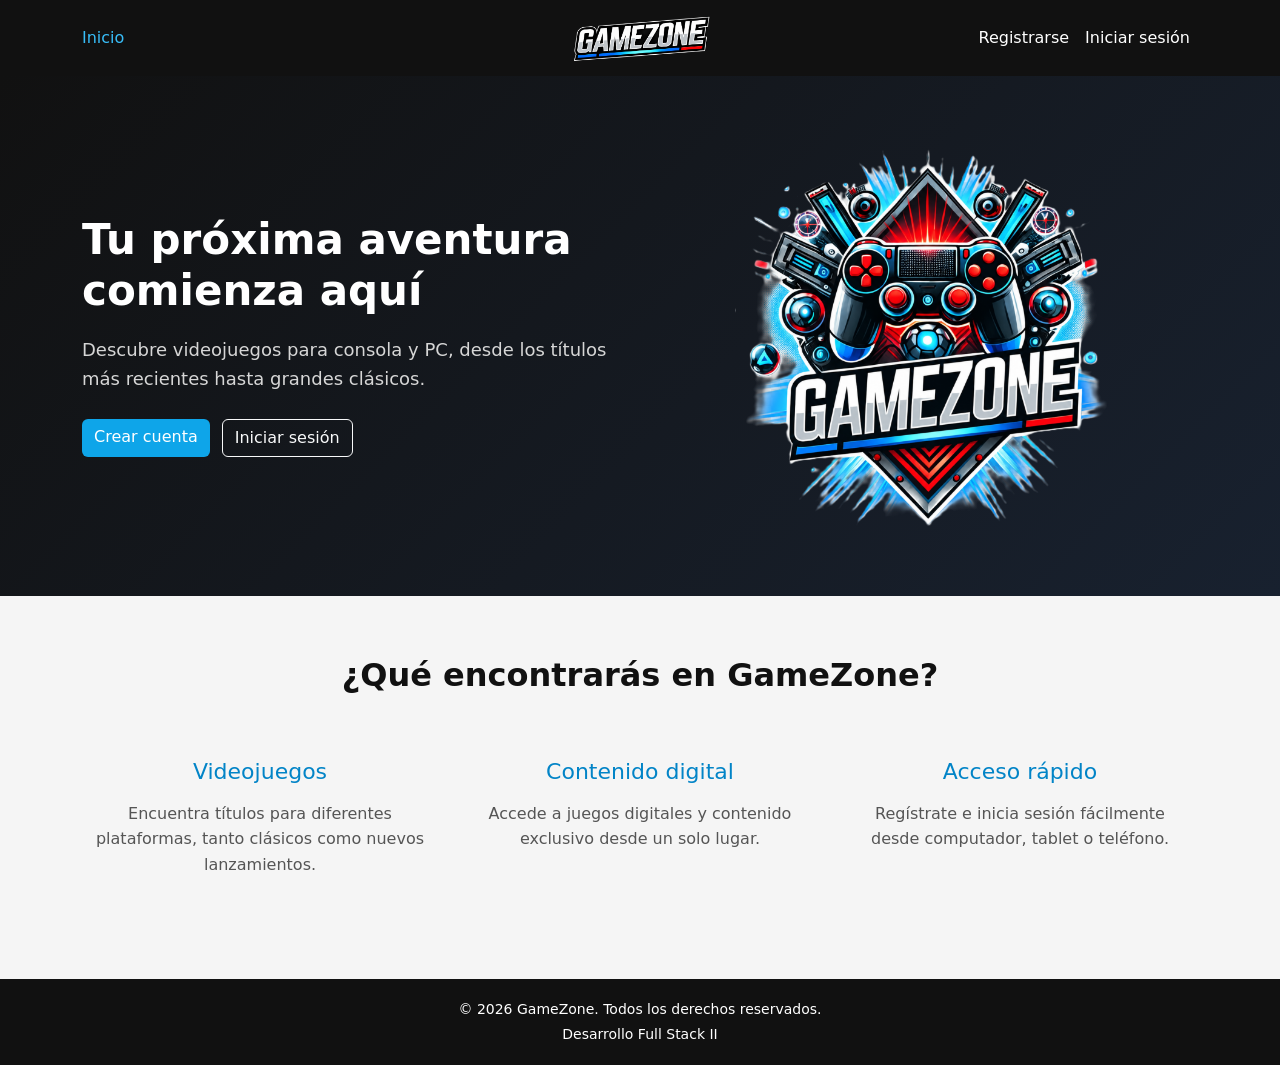
<file: index.html>
<!doctype html>
<html lang="es">
  <head>
    <meta charset="UTF-8" />

    <meta name="viewport" content="width=device-width, initial-scale=1.0" />

    <title>GameZone | Inicio</title>
    <link rel="icon" type="image/png" href="assets/img/logo_sin_letras.png" />
    <link
      href="https://cdn.jsdelivr.net/npm/bootstrap@5.3.8/dist/css/bootstrap.min.css"
      rel="stylesheet"
    />

    <link rel="stylesheet" href="css/style.css" />
  </head>

  <body>
    <header>
      <nav class="navbar navbar-expand-lg navbar-dark navbar-gamezone">
        <div class="container navbar-contenido">
          <!-- A la izquierda -->
          <div class="navbar-izquierda">
            <a class="nav-link active" href="index.html">Inicio</a>
          </div>

          <!-- Centro -->
          <a
            class="navbar-brand d-flex align-items-center navbar-logo"
            href="index.html"
          >
            <img
              src="assets/img/gamezone_letras.png"
              alt="GameZone"
              class="logo-letras"
            />
          </a>

          <!-- Botón para celular -->
          <button
            class="navbar-toggler"
            type="button"
            data-bs-toggle="collapse"
            data-bs-target="#menuPrincipal"
            aria-controls="menuPrincipal"
            aria-expanded="false"
            aria-label="Abrir menú"
          >
            <span class="navbar-toggler-icon"></span>
          </button>

          <!-- A la derecha -->
          <div
            class="collapse navbar-collapse navbar-derecha"
            id="menuPrincipal"
          >
            <ul class="navbar-nav">
              <li class="nav-item">
                <a class="nav-link" href="registro.html"> Registrarse </a>
              </li>

              <li class="nav-item">
                <a class="nav-link" href="login.html"> Iniciar sesión </a>
              </li>
            </ul>
          </div>
        </div>
      </nav>
    </header>

    <main>
      <!-- Sección principal -->
      <section class="seccion-principal">
        <div class="container">
          <div class="row align-items-center">
            <div class="col-lg-6">
              <h1>Tu próxima aventura comienza aquí</h1>

              <p>
                Descubre videojuegos para consola y PC, desde los títulos más
                recientes hasta grandes clásicos.
              </p>

              <div class="botones-principales">
                <a href="registro.html" class="btn btn-gamezone">
                  Crear cuenta
                </a>

                <a href="login.html" class="btn btn-outline-light">
                  Iniciar sesión
                </a>
              </div>
            </div>

            <div class="col-lg-6 text-center">
              <img
                src="assets/img/logo_completo.png"
                alt="Logo de GameZone"
                class="imagen-principal"
              />
            </div>
          </div>
        </div>
      </section>

      <!-- Sección de características -->
      <section class="caracteristicas-gamezone">
        <div class="container">
          <h2 class="text-center">¿Qué encontrarás en GameZone?</h2>

          <div class="row">
            <article class="col-md-4 text-center tarjeta-caract">
              <h3>Videojuegos</h3>
              <p>
                Encuentra títulos para diferentes plataformas, tanto clásicos
                como nuevos lanzamientos.
              </p>
            </article>

            <article class="col-md-4 text-center tarjeta-caract">
              <h3>Contenido digital</h3>
              <p>
                Accede a juegos digitales y contenido exclusivo desde un solo
                lugar.
              </p>
            </article>

            <article class="tarjeta-caract col-md-4 text-center">
              <h3>Acceso rápido</h3>
              <p>
                Regístrate e inicia sesión fácilmente desde computador, tablet o
                teléfono.
              </p>
            </article>
          </div>
        </div>
      </section>
    </main>
    <footer class="footer-gamezone">
      <div class="container text-center">
        <p class="mb-1">© 2026 GameZone. Todos los derechos reservados.</p>

        <p class="mb-0">Desarrollo Full Stack II</p>
      </div>
    </footer>

    <script src="https://cdn.jsdelivr.net/npm/bootstrap@5.3.8/dist/js/bootstrap.bundle.min.js"></script>
  </body>
</html>
</file>
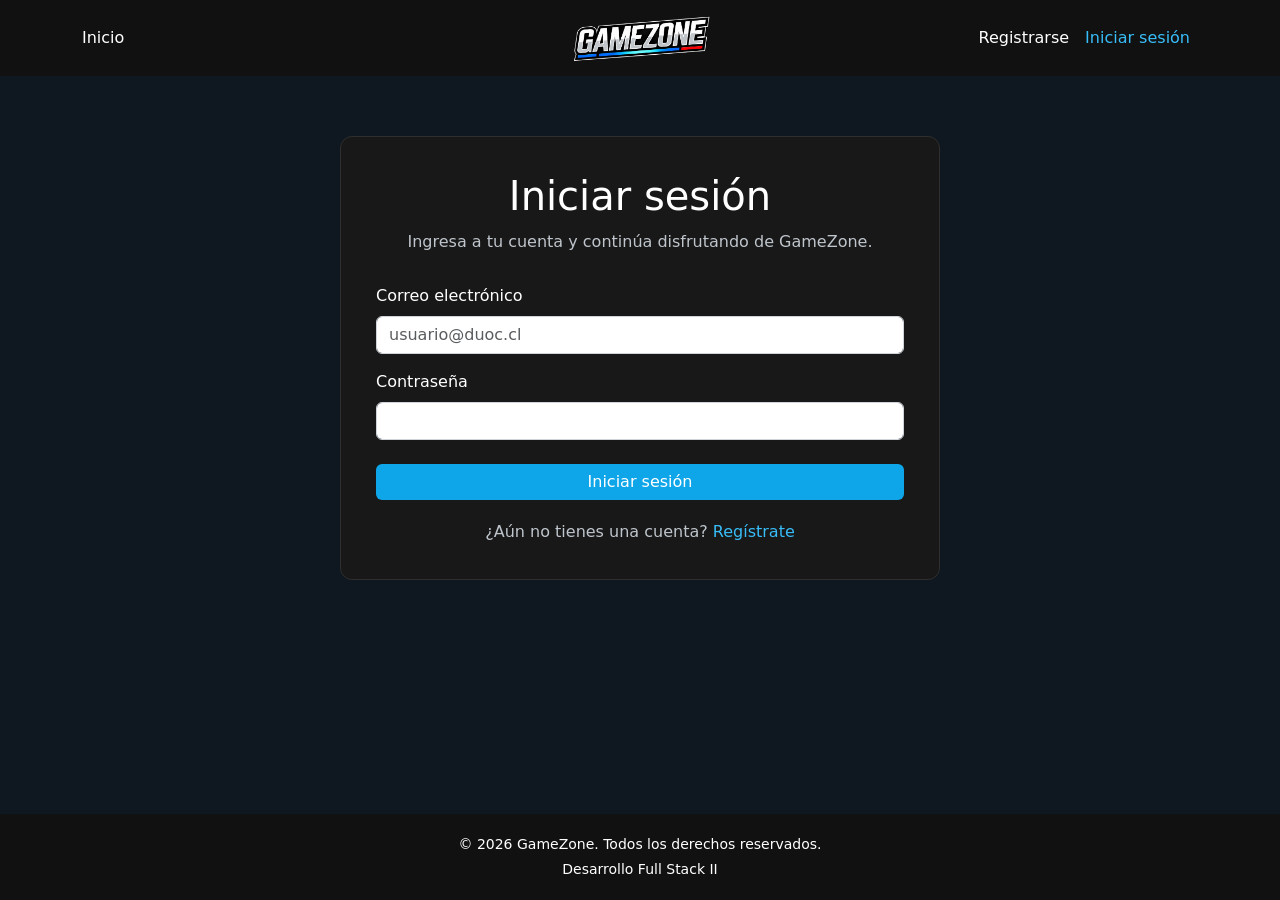
<file: login.html>
<!doctype html>
<html lang="es">
  <head>
    <meta charset="UTF-8" />

    <meta name="viewport" content="width=device-width, initial-scale=1.0" />

    <title>GZ | Iniciar sesión</title>
    <link rel="icon" type="image/png" href="assets/img/logo_sin_letras.png" />
    <link
      href="https://cdn.jsdelivr.net/npm/bootstrap@5.3.8/dist/css/bootstrap.min.css"
      rel="stylesheet"
    />
    <script src="js/login.js" defer></script>
    <link rel="stylesheet" href="css/style.css" />
  </head>

  <body>
    <header>
      <nav class="navbar navbar-expand-lg navbar-dark navbar-gamezone">
        <div class="container navbar-contenido">
          <!-- A la izquierda -->
          <div class="navbar-izquierda">
            <a class="nav-link" href="index.html">Inicio</a>
          </div>

          <!-- Centro -->
          <a
            class="navbar-brand d-flex align-items-center navbar-logo"
            href="index.html"
          >
            <img
              src="assets/img/gamezone_letras.png"
              alt="GameZone"
              class="logo-letras"
            />
          </a>

          <!-- Botón para celular -->
          <button
            class="navbar-toggler"
            type="button"
            data-bs-toggle="collapse"
            data-bs-target="#menuPrincipal"
            aria-controls="menuPrincipal"
            aria-expanded="false"
            aria-label="Abrir menú"
          >
            <span class="navbar-toggler-icon"></span>
          </button>

          <!-- A la derecha -->
          <div
            class="collapse navbar-collapse navbar-derecha"
            id="menuPrincipal"
          >
            <ul class="navbar-nav">
              <li class="nav-item">
                <a class="nav-link" href="registro.html"> Registrarse </a>
              </li>

              <li class="nav-item">
                <a class="nav-link active" href="login.html">
                  Iniciar sesión
                </a>
              </li>
            </ul>
          </div>
        </div>
      </nav>
    </header>

    <main class="formulario-principal">
      <section class="seccion-formulario">
        <div class="container">
          <div class="contenedor-formulario">
            <h1>Iniciar sesión</h1>

            <p class="texto-formulario">
              Ingresa a tu cuenta y continúa disfrutando de GameZone.
            </p>

            <form id="formularioLogin">
              <div class="mb-3">
                <label for="correoLogin" class="form-label">
                  Correo electrónico
                </label>

                <input
                  type="email"
                  class="form-control"
                  id="correoLogin"
                  name="correoLogin"
                  autocomplete="email"
                  placeholder="usuario@duoc.cl"
                />

                <p class="mensaje-error" id="errorCorreoLogin"></p>
              </div>

              <div class="mb-4">
                <label for="contrasenaLogin" class="form-label">
                  Contraseña
                </label>

                <input
                  type="password"
                  class="form-control"
                  id="contrasenaLogin"
                  name="contrasenaLogin"
                  autocomplete="current-password"
                />

                <p class="mensaje-error" id="errorContrasenaLogin"></p>
              </div>

              <button type="submit" class="btn btn-gamezone w-100">
                Iniciar sesión
              </button>
            </form>

            <p class="enlace-formulario">
              ¿Aún no tienes una cuenta?
              <a href="registro.html">Regístrate</a>
            </p>
          </div>
        </div>
      </section>
    </main>

    <footer class="footer-gamezone">
      <div class="container text-center">
        <p class="mb-1">© 2026 GameZone. Todos los derechos reservados.</p>

        <p class="mb-0">Desarrollo Full Stack II</p>
      </div>
    </footer>

    <script src="https://cdn.jsdelivr.net/npm/bootstrap@5.3.8/dist/js/bootstrap.bundle.min.js"></script>
  </body>
</html>
</file>
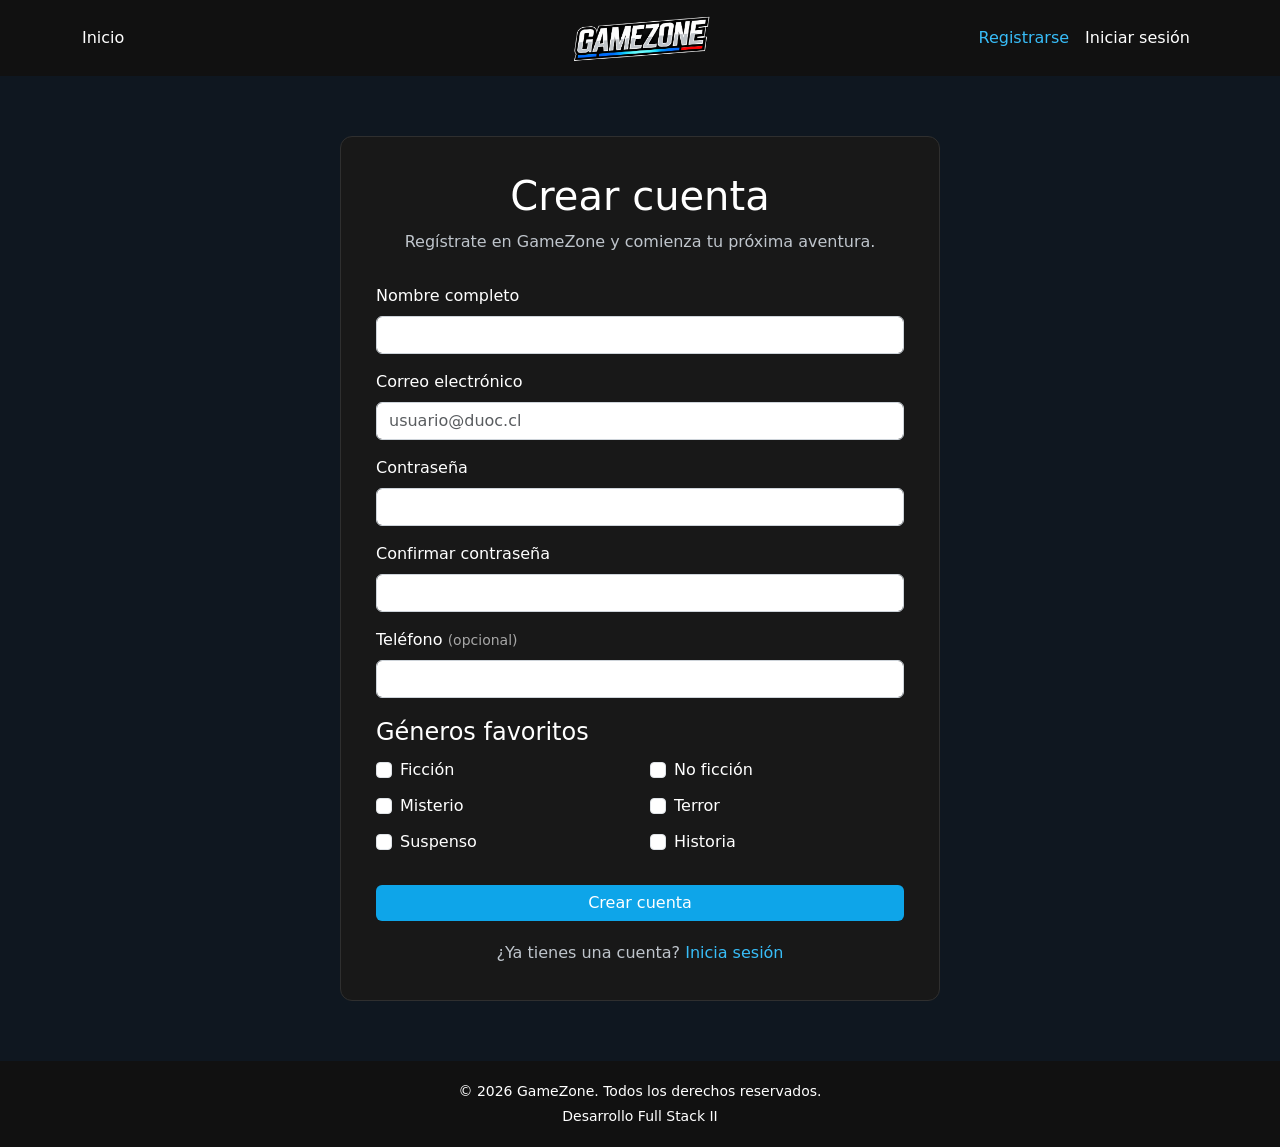
<file: registro.html>
<!doctype html>
<html lang="es">
  <head>
    <meta charset="UTF-8" />

    <meta name="viewport" content="width=device-width, initial-scale=1.0" />

    <title>GZ | Registro</title>
    <link rel="icon" type="image/png" href="assets/img/logo_sin_letras.png" />
    <link
      href="https://cdn.jsdelivr.net/npm/bootstrap@5.3.8/dist/css/bootstrap.min.css"
      rel="stylesheet"
    />
    <link rel="stylesheet" href="css/style.css" />
    <script src="js/script.js" defer></script>
  </head>

  <body>
    <header>
      <nav class="navbar navbar-expand-lg navbar-dark navbar-gamezone">
        <div class="container navbar-contenido">
          <!-- Izquierda -->
          <div class="navbar-izquierda">
            <a class="nav-link" href="index.html">Inicio</a>
          </div>

          <!-- Centro -->
          <a
            class="navbar-brand d-flex align-items-center navbar-logo"
            href="index.html"
          >
            <img
              src="assets/img/gamezone_letras.png"
              alt="GameZone"
              class="logo-letras"
            />
          </a>

          <!-- Botón para celular -->
          <button
            class="navbar-toggler"
            type="button"
            data-bs-toggle="collapse"
            data-bs-target="#menuPrincipal"
            aria-controls="menuPrincipal"
            aria-expanded="false"
            aria-label="Abrir menú"
          >
            <span class="navbar-toggler-icon"></span>
          </button>

          <!-- Derecha -->
          <div
            class="collapse navbar-collapse navbar-derecha"
            id="menuPrincipal"
          >
            <ul class="navbar-nav">
              <li class="nav-item">
                <a class="nav-link active" href="registro.html">
                  Registrarse
                </a>
              </li>

              <li class="nav-item">
                <a class="nav-link" href="login.html"> Iniciar sesión </a>
              </li>
            </ul>
          </div>
        </div>
      </nav>
    </header>

    <main class="formulario-principal">
      <section class="seccion-formulario">
        <div class="container">
          <div class="contenedor-formulario">
            <h1>Crear cuenta</h1>

            <p class="texto-formulario">
              Regístrate en GameZone y comienza tu próxima aventura.
            </p>

            <form id="formularioRegistro">
              <!-- Nombre completo -->
              <div class="mb-3">
                <label for="nombre" class="form-label"> Nombre completo </label>

                <input
                  type="text"
                  class="form-control"
                  id="nombre"
                  name="nombre"
                  maxlength="100"
                  autocomplete="name"
                />

                <p class="mensaje-error" id="errorNombre"></p>
              </div>

              <!-- Correo electrónico -->
              <div class="mb-3">
                <label for="correo" class="form-label">
                  Correo electrónico
                </label>

                <input
                  type="email"
                  class="form-control"
                  id="correo"
                  name="correo"
                  maxlength="60"
                  autocomplete="email"
                  placeholder="usuario@duoc.cl"
                />

                <p class="mensaje-error" id="errorCorreo"></p>
              </div>

              <!-- Contraseña -->
              <div class="mb-3">
                <label for="contrasena" class="form-label"> Contraseña </label>

                <input
                  type="password"
                  class="form-control"
                  id="contrasena"
                  name="contrasena"
                  autocomplete="new-password"
                />

                <p class="mensaje-error" id="errorContrasena"></p>
              </div>

              <!-- Confirmar contraseña -->
              <div class="mb-3">
                <label for="confirmarContrasena" class="form-label">
                  Confirmar contraseña
                </label>

                <input
                  type="password"
                  class="form-control"
                  id="confirmarContrasena"
                  name="confirmarContrasena"
                  autocomplete="new-password"
                />

                <p class="mensaje-error" id="errorConfirmarContrasena"></p>
              </div>

              <!-- Teléfono -->
              <div class="mb-3">
                <label for="telefono" class="form-label">
                  Teléfono
                  <span class="texto-opcional">(opcional)</span>
                </label>

                <input
                  type="tel"
                  class="form-control"
                  id="telefono"
                  name="telefono"
                  autocomplete="tel"
                />

                <p class="mensaje-error" id="errorTelefono"></p>
              </div>

              <!-- Géneros favoritos -->
              <fieldset class="mb-4">
                <legend class="form-label">Géneros favoritos</legend>

                <div class="generos-registro">
                  <div class="form-check">
                    <input
                      class="form-check-input genero"
                      type="checkbox"
                      value="Ficcion"
                      id="ficcion"
                    />
                    <label class="form-check-label" for="ficcion">
                      Ficción
                    </label>
                  </div>

                  <div class="form-check">
                    <input
                      class="form-check-input genero"
                      type="checkbox"
                      value="No Ficcion"
                      id="noFiccion"
                    />
                    <label class="form-check-label" for="noFiccion">
                      No ficción
                    </label>
                  </div>

                  <div class="form-check">
                    <input
                      class="form-check-input genero"
                      type="checkbox"
                      value="Misterio"
                      id="misterio"
                    />
                    <label class="form-check-label" for="misterio">
                      Misterio
                    </label>
                  </div>

                  <div class="form-check">
                    <input
                      class="form-check-input genero"
                      type="checkbox"
                      value="Terror"
                      id="terror"
                    />
                    <label class="form-check-label" for="terror">
                      Terror
                    </label>
                  </div>

                  <div class="form-check">
                    <input
                      class="form-check-input genero"
                      type="checkbox"
                      value="Suspenso"
                      id="suspenso"
                    />
                    <label class="form-check-label" for="suspenso">
                      Suspenso
                    </label>
                  </div>

                  <div class="form-check">
                    <input
                      class="form-check-input genero"
                      type="checkbox"
                      value="Historia"
                      id="historia"
                    />
                    <label class="form-check-label" for="historia">
                      Historia
                    </label>
                  </div>
                </div>

                <p class="mensaje-error" id="errorGeneros"></p>
              </fieldset>

              <!-- Botón -->
              <button type="submit" class="btn btn-gamezone w-100">
                Crear cuenta
              </button>
            </form>

            <p class="enlace-formulario">
              ¿Ya tienes una cuenta?
              <a href="login.html">Inicia sesión</a>
            </p>
          </div>
        </div>
      </section>
    </main>

    <footer class="footer-gamezone">
      <div class="container text-center">
        <p class="mb-1">© 2026 GameZone. Todos los derechos reservados.</p>

        <p class="mb-0">Desarrollo Full Stack II</p>
      </div>
    </footer>

    <script src="https://cdn.jsdelivr.net/npm/bootstrap@5.3.8/dist/js/bootstrap.bundle.min.js"></script>
  </body>
</html>
</file>
<file: css/style.css>
/* GENERAL */
body {
  min-height: 100vh;
  display: flex;
  flex-direction: column;
}

/* NAVBAR */
.navbar-gamezone {
  background-color: #111111;
}

.navbar .navbar-contenido {
  display: grid;
  grid-template-columns: 1fr auto 1fr;
  align-items: center;
}

.navbar-izquierda {
  justify-self: start;
}

.navbar-logo {
  justify-self: center;
  margin: 0;
  gap: 5px;
}

.navbar-derecha {
  justify-self: end;
  justify-content: flex-end;
}

/* Logo */
.logo-letras {
  width: 150px;
  height: auto;
  object-fit: contain;
}

/* Enlaces */
.navbar-gamezone .nav-link {
  color: #ffffff;
}

.navbar-gamezone .nav-link:hover {
  color: #38bdf8;
}

.navbar-gamezone .nav-link.active {
  color: #38bdf8;
}

/* SECCIÓN PRINCIPAL */
.seccion-principal {
  background: linear-gradient(135deg, #111111, #18212f);
  color: #ffffff;
  padding: 70px 0;
}

.seccion-principal h1 {
  font-size: 42px;
  font-weight: bold;
  margin-bottom: 20px;
}

.seccion-principal p {
  font-size: 18px;
  line-height: 1.6;
  margin-bottom: 25px;
  color: #d6d6d6;
}

/* Botones principales */
.botones-principales {
  display: flex;
  gap: 12px;
  flex-wrap: wrap;
}

.btn-gamezone {
  background-color: #0ea5e9;
  color: #ffffff;
  border: none;
}

.btn-gamezone:hover {
  background-color: #0970a3;
  color: #ffffff;
}

/* IMAGEN PRINCIPAL */
.imagen-principal {
  width: 100%;
  max-width: 380px;
  height: auto;
}

/* CARACTERISTICAS  */
.caracteristicas-gamezone {
  padding: 60px 0;
  background-color: #f5f5f5;
}

.caracteristicas-gamezone h2 {
  margin-bottom: 40px;
  font-weight: bold;
  color: #111111;
}

.caracteristicas-gamezone article {
  padding: 25px;
}

.caracteristicas-gamezone article h3 {
  font-size: 22px;
  margin-bottom: 15px;
  color: #0284c7;
}

.caracteristicas-gamezone article p {
  color: #555555;
  line-height: 1.6;
}

/* Tarjetas de caracteristicas */
.tarjeta-caract {
  transition: 0.3s;
}

.tarjeta-caract:hover {
  background-color: #e8f6fc;
  transform: translateY(-5px);
}

/* REGISTRO */
.formulario-principal {
  background-color: #0f1720;
  padding: 60px 0;
  flex: 1;
}

.seccion-formulario {
  width: 100%;
}

.contenedor-formulario {
  max-width: 600px;
  margin: 0 auto;
  background-color: #181818;
  padding: 35px;
  border-radius: 12px;
  border: 1px solid #2f2f2f;
}

.contenedor-formulario h1 {
  color: #ffffff;
  text-align: center;
  margin-bottom: 10px;
}

.texto-formulario {
  color: #bfc5cc;
  text-align: center;
  margin-bottom: 30px;
}

.contenedor-formulario .form-label {
  color: #ffffff;
  font-weight: 500;
}

.contenedor-formulario .form-control {
  background-color: #ffffff;
  border: 1px solid #ced4da;
}

.contenedor-formulario .form-control:focus {
  border-color: #0ea5e9;
  box-shadow: 0 0 0 3px rgba(14, 165, 233, 0.2);
}

.texto-opcional {
  color: #a7a7a7;
  font-size: 14px;
}

.generos-registro {
  display: grid;
  grid-template-columns: repeat(2, 1fr);
  gap: 10px 20px;
}

.form-check-label {
  color: #ffffff;
}

.mensaje-error {
  color: #ff5c5c;
  font-size: 14px;
  margin-top: 5px;
  margin-bottom: 0;
}

.enlace-formulario {
  color: #bfc5cc;
  text-align: center;
  margin-top: 20px;
  margin-bottom: 0;
}

.enlace-formulario a {
  color: #38bdf8;
  text-decoration: none;
}

.enlace-formulario a:hover {
  text-decoration: underline;
}

/* FOOTER*/

.footer-gamezone {
  background-color: #111111;
  color: #ffffff;
  margin-top: auto;
  padding: 20px 0;
  font-size: 14px;
}

/* Para pantalla de tablet y celular */

@media (max-width: 991px) {
  .navbar-toggler {
    justify-self: end;
    width: auto;
    padding: 4px 8px;
  }

  .logo-letras {
    width: 115px;
  }

  .navbar-derecha {
    grid-column: 1 / -1;
    justify-self: stretch;
    width: 100%;
  }

  .navbar-derecha .navbar-nav {
    text-align: center;
  }
}

/* Para Celular*/

@media (max-width: 576px) {
  .formulario-principal {
    padding: 30px 12px;
  }

  .contenedor-formulario {
    padding: 25px 20px;
  }

  .generos-registro {
    grid-template-columns: 1fr;
  }
}
</file>
